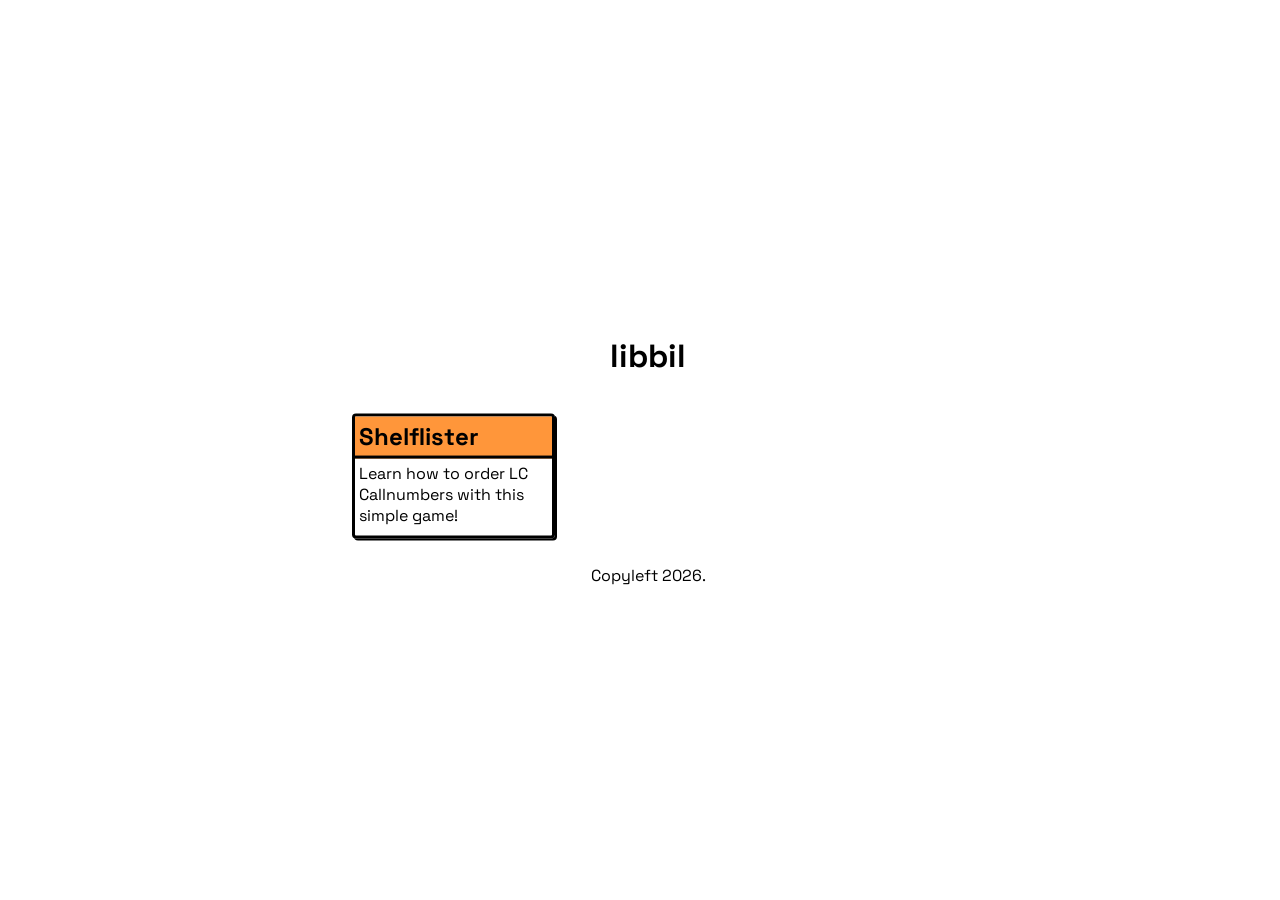
<file: index.html>
<!DOCTYPE html>
<html>
    <head>
        <title>libbil</title>
        <meta charset="UTF-8"/>
        <meta name="description" content="Free ILS learning" />
        <meta name="author" content="Mathieu Landretti"/>
        <meta name="viewport" content="width=device-width, initial-scale=1.0" />
        <link rel="stylesheet" type="text/css" href="css/style.css" />
		<script src="js/site-footer.js"></script>
		<script src="js/site-header.js"></script>
    </head>
    <body>
	<site-header></site-header>
    <main>
        <section class="libbil_modules">
            <a class="libbil_module" href="shelflister/index.html">
                <section class="libbil_module_header">
                    <h2>Shelflister</h2>
                </section>
                <section class="libbil_module_body">
                    <p>
						Learn how to order LC Callnumbers with this simple game!
					</p>
                </section>
            </a>
        </section>
    </main>
	<site-footer></site-footer>
    </body>
</html>
</file>
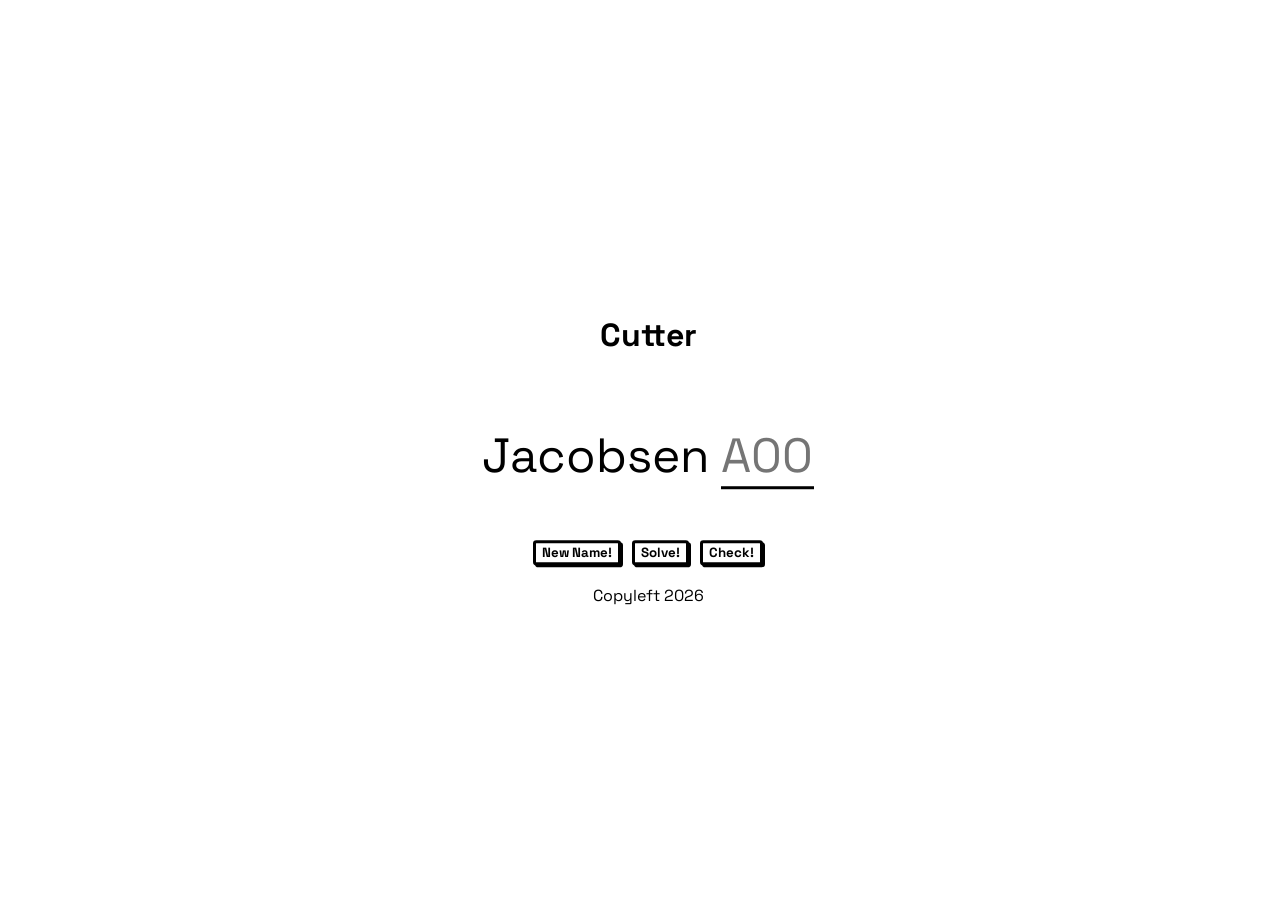
<file: cutter/index.html>
<!DOCTYPE HTML>
<html lang="en">
<head>
    <title>Shelflister</title>
    <link rel="stylesheet" href="../css/style.css" type="text/css" />
</head>
<body>
    <header>
        <h1>Cutter</h1>
    </header>
    <main>
        <section id="cutter_name">
            <script></script>
        </section>
        <section class="game_control">
            <button onclick="location.reload()">New Name!</button>
            <button onclick="solve()">Solve!</button>
            <button onclick="check()">Check!</button>
        </section>
    </main>
    <footer>
        <script src="js/logic.js"></script>
        Copyleft 2026
    </footer>
</body>
</html>
</file>
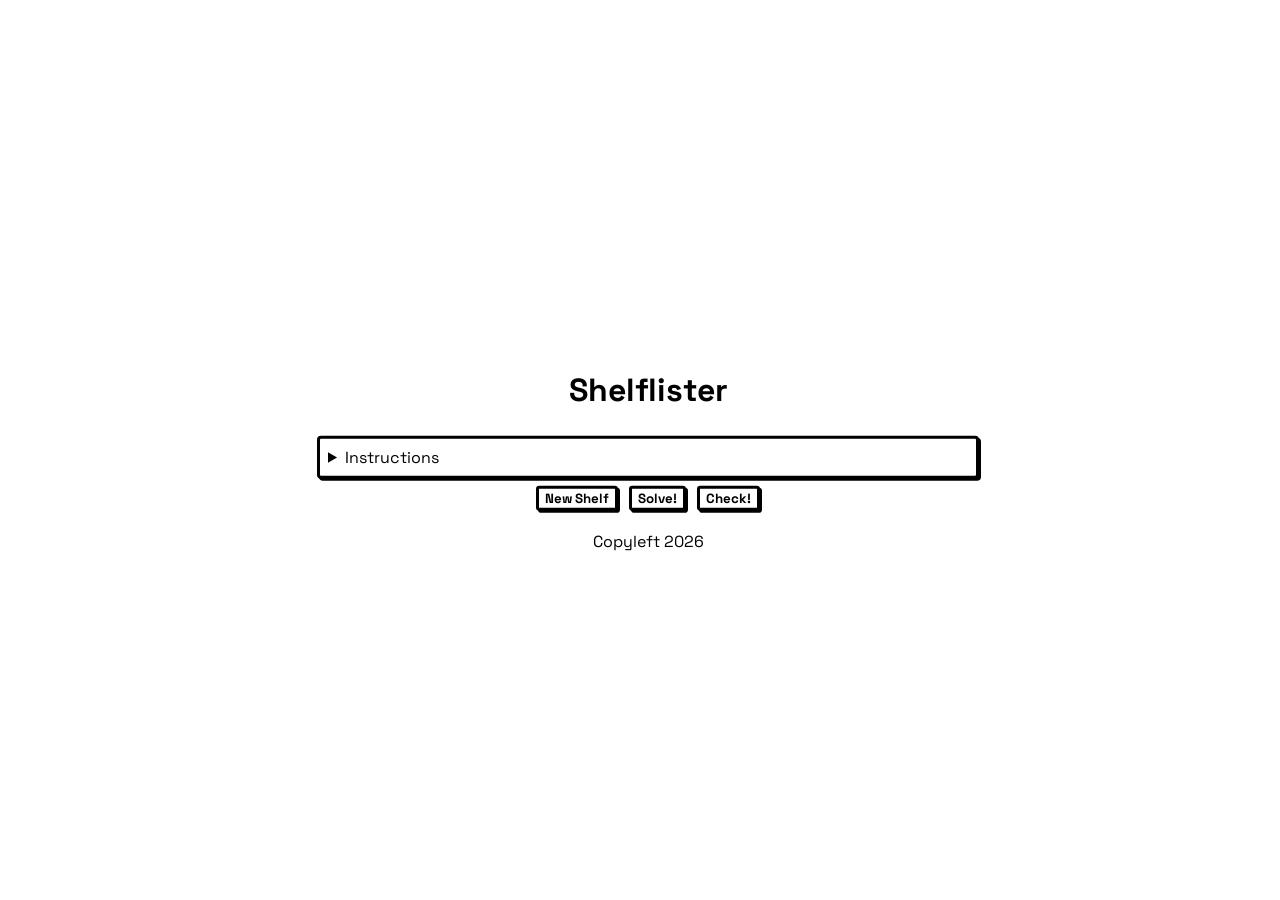
<file: shelflister/index.html>
<!DOCTYPE HTML>
<html lang="en">
<head>
    <title>Shelflister</title>
    <link rel="stylesheet" href="../css/style.css" type="text/css" />
</head>
<body>
    <header>
        <h1>Shelflister</h1>
    </header>
    <main>
        <section id="shelf_list">
        </section>
        <section class="instructions">
            <details>
                <summary>Instructions</summary>
                <h2>We Need Your Help!</h2>
                <p>
                    You work in a Library that uses LC call numbers, and someone
                    has messed up the shelf order! See if you can fix it. Use 
                    the buttons to shift the books from left-to-right. Click
                    check when you think you've got it!
                </p>
            </details>
        </section>
        <section class="game_control">
            <button onclick="location.reload()">New Shelf</button>
            <button onclick="solve()">Solve!</button>
            <button onclick="check()">Check!</button>
        </section>
    
    </main>
    <footer>
        <script src="js/logic.js"></script>
        <script src="js/shelf-item.js"></script>
        Copyleft 2026
    </footer>
</body>
</html>
</file>
<file: css/style.css>
/*
 * Neubrutalist stylesheet for libbil.org
 * Author: Mathieu Landretti
 * Created: 2026-09-20
 */

 @font-face {
    font-family: "grotesk";
    src: url("../fonts/SpaceGrotesk-VariableFont_wght.ttf");
 }

 @font-face {
    font-family: "archivo";
    src: url("../fonts/ArchivoBlack-Regular.ttf");
 }

:root{
    --background: #ffffff;
    --foreground: #000000;
    --primary: #ff963a;
    --secondary: #a56cfe;
    --br: 0.25em;
    --box-shadow: 2px 2px #000000;
    --border: solid #000000 3px;
}

/* reset css*/
input[type=text]{
    all: unset;
}

/* Containers default settings */
html{
    padding: 0;
    margin: 0;
}

body{
    font-family: "grotesk", monospace;
    position: absolute;
    top: 50%;
    left: 50%;
    transform: translate(-50%, -50%);
}

main{
    display:flex;
    flex-direction: column;
    align-items: center;
    justify-content: center;
}

footer {
    text-align: center;
    padding: 1em;
}

h1{ text-align: center;}

details{

    summary{
        width: 100%;
        min-width: 50vw;
    }

    background-color: var(--background);
    border: var(--border);
    margin: 0.25em;
    padding: 0.5em;
    box-shadow: var(--box-shadow);
    border-radius: var(--br);
}

button{
    background-color: var(--background);
    border: var(--border);
    margin: 0.25em;
    font-family: "grotesk", monospace;
    border-radius: var(--br);
    font-weight: bold;
    box-shadow: var(--box-shadow);
    transition: ease-in-out 0.5s;
}

button:hover{
    box-shadow: none;
}

.libbil_modules{
    display: grid;
    grid-template-columns: 1fr 1fr 1fr;
    margin: 1em;

    h2,p{
        margin: 0em;
    }

    a.libbil_module {
        text-decoration: none;
        color: var(--foreground);
        border: var(--border);
        box-shadow: var(--box-shadow);
        border-radius: var(--br);
        width: 100%; height: 100%;
        transition: ease-in-out 0.5s;
    }

    a.libbil_module:hover{
        box-shadow: none;
    }

    .libbil_module_header{
        padding: 0.25em;
        border-bottom: var(--border);
        background-color: var(--primary);
    }

    .libbil_module_body{
        padding: 0.25em;
    }
}

#shelf_list {
    display: grid;
    grid-template-columns: 1fr 1fr 1fr 1fr 1fr;
    grid-column-gap: 1em;
    font-weight: bold;
    text-align: center;
    
    .controller{
        text-align: center;
        padding: 1em;

        button:hover{
            background-color: lightgreen;
        }
    }

    .spine{
        align-items: center;
        justify-content: center;
        min-height: 150px; 
        background-color: var(--primary);
        border: var(--border);
        padding: 2em 0 2em 0;
        border-radius: var(--br);
        box-shadow: var(--box-shadow);
    }

    .label{                
        text-align: left;
        background-color: white;
        padding: 1em;
        border-top: var(--border);
        border-bottom: var(--border);
        min-height: 50px;
    }

    .game_control{
        display:block;
        margin-right: auto;
        margin-left: auto;
    }
}

input[type=text],input[type=text]:focus {
    display: inline-block;
    width: 3ch;
    border-bottom: var(--border);
}

#cutter_name{
    p{
        font-size: 3em;
    }
}
</file>
